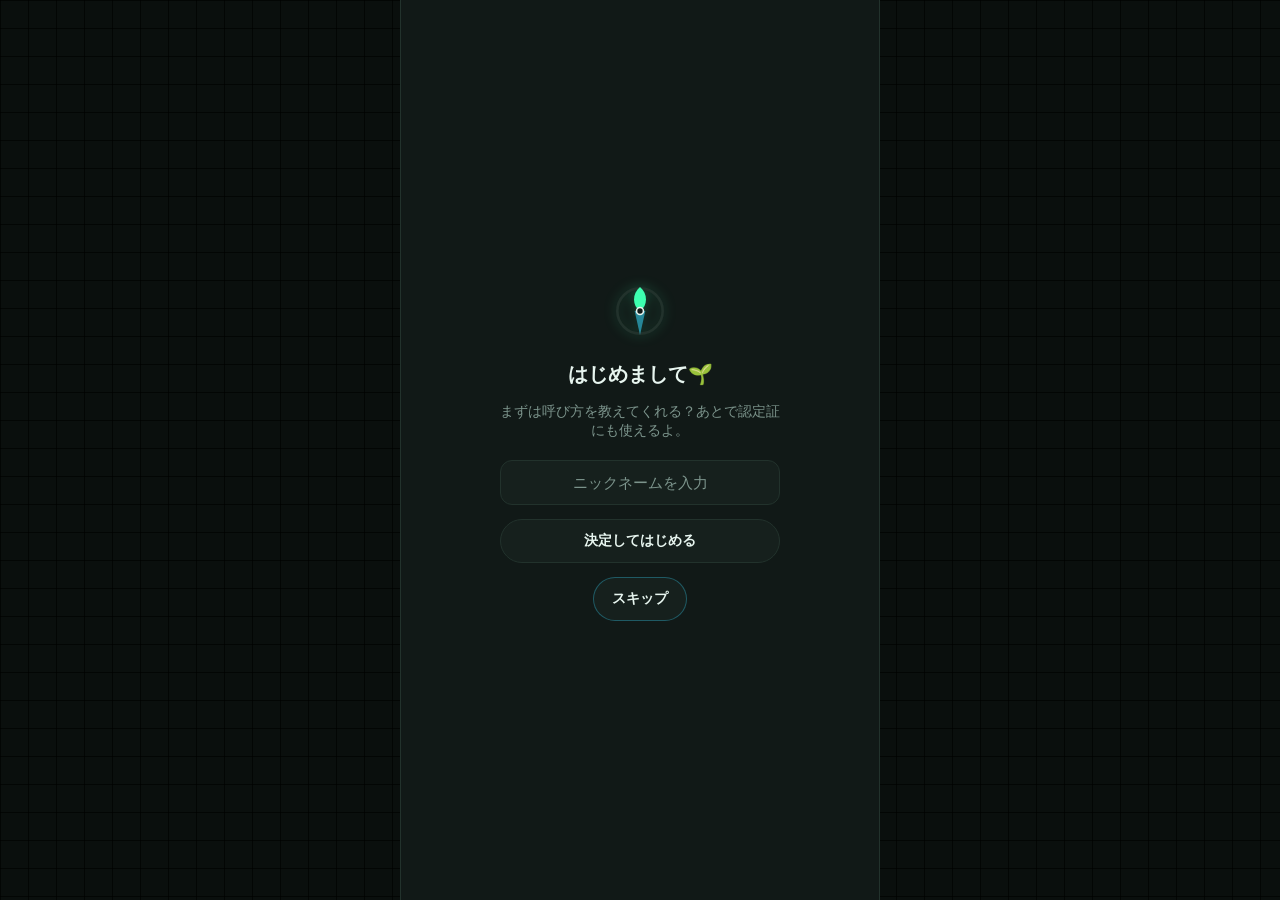
<file: index.html>
<!DOCTYPE html>
<html lang="ja">

<head>
    <meta charset="UTF-8">
    <meta name="viewport" content="width=device-width, initial-scale=1.0, viewport-fit=cover">
    <title>CO2 Compass | カーボン診断AI</title>
    <meta name="theme-color" content="#0A0F0D">
    <link rel="manifest" href="manifest.json">
    <link rel="apple-touch-icon" href="icons/apple-touch-icon.png">
    <meta name="apple-mobile-web-app-capable" content="yes">
    <meta name="apple-mobile-web-app-status-bar-style" content="black-translucent">
    <meta name="apple-mobile-web-app-title" content="CO2 Compass">
    <link rel="icon" type="image/svg+xml" href="data:image/svg+xml,%3Csvg%20xmlns='http://www.w3.org/2000/svg'%20viewBox='0%200%2048%2048'%3E%3Crect%20width='48'%20height='48'%20rx='10'%20fill='%230A0F0D'/%3E%3Ccircle%20cx='24'%20cy='24'%20r='17'%20fill='none'%20stroke='%2322322C'%20stroke-width='2'/%3E%3Cpath%20d='M24%206%20C30%2011%2030%2020%2024%2024%20C18%2020%2018%2011%2024%206%20Z'%20fill='%233DFFB0'/%3E%3Cpolygon%20points='24,42%2028,24%2024,24%2020,24'%20fill='%2333C7E8'%20opacity='0.6'/%3E%3Ccircle%20cx='24'%20cy='24'%20r='2.6'%20fill='%230A0F0D'%20stroke='%23E7F5EF'%20stroke-width='1.2'/%3E%3C/svg%3E">
    <link rel="preconnect" href="https://fonts.googleapis.com">
    <link
        href="https://fonts.googleapis.com/css2?family=JetBrains+Mono:wght@400;500;700;800&family=Inter:wght@400;500;600;700&display=swap"
        rel="stylesheet">
    <link rel="stylesheet" href="css/style.css">
    <link rel="stylesheet" href="css/reminder.css">
    <link rel="stylesheet" href="css/backup.css">
    <link rel="stylesheet" href="css/nickname.css">
    <link rel="stylesheet" href="css/profile-edit.css">
    <link rel="stylesheet" href="css/question.css">
</head>

<body>

    <div class="app">
        <!-- ===== 起動時のオンボーディング演出 =====
             ローディング → (初回のみ)ニックネーム入力 → チャット画面
             裏側では main.js が通常通りチャットの初期化を進めているので、
             ここは「見た目としてチャット画面を隠しておく」役割だけを持つ。 -->
        <div id="loadingScreen" class="onboarding-overlay loading-screen visible">
            <svg class="brand-icon" viewBox="0 0 48 48" aria-hidden="true" focusable="false">
                <circle cx="24" cy="24" r="17" fill="none" stroke="var(--border)" stroke-width="2" />
                <path d="M24 6 C30 11 30 20 24 24 C18 20 18 11 24 6 Z" fill="var(--mint)" />
                <polygon points="24,42 28,24 24,24 20,24" fill="var(--cyan)" opacity="0.6" />
                <circle cx="24" cy="24" r="2.6" fill="var(--bg-panel)" stroke="var(--text-hi)" stroke-width="1.2" />
            </svg>
            <p class="loading-text">読み込み中<span class="loading-dots"><span></span><span></span><span></span></span></p>
        </div>

        <div id="nicknameScreen" class="onboarding-overlay nickname-screen" hidden>
            <svg class="brand-icon" viewBox="0 0 48 48" aria-hidden="true" focusable="false">
                <circle cx="24" cy="24" r="17" fill="none" stroke="var(--border)" stroke-width="2" />
                <path d="M24 6 C30 11 30 20 24 24 C18 20 18 11 24 6 Z" fill="var(--mint)" />
                <polygon points="24,42 28,24 24,24 20,24" fill="var(--cyan)" opacity="0.6" />
                <circle cx="24" cy="24" r="2.6" fill="var(--bg-panel)" stroke="var(--text-hi)" stroke-width="1.2" />
            </svg>
            <h2 class="onboarding-title">はじめまして🌱</h2>
            <p class="onboarding-body">まずは呼び方を教えてくれる？あとで認定証にも使えるよ。</p>
            <div class="onboarding-input-row">
                <input type="text" id="onboardingNicknameInput" maxlength="20" placeholder="ニックネームを入力" autocomplete="off">
            </div>
            <button type="button" id="onboardingNicknameSubmit" class="reply-btn onboarding-submit">決定してはじめる</button>
            <button type="button" id="onboardingNicknameSkip" class="reply-btn quiz-option">スキップ</button>
        </div>

        <header class="app-header">
            <div class="brand">
                <svg class="brand-icon" viewBox="0 0 48 48" aria-hidden="true" focusable="false">
                    <circle cx="24" cy="24" r="17" fill="none" stroke="var(--border)" stroke-width="2" />
                    <path d="M24 6 C30 11 30 20 24 24 C18 20 18 11 24 6 Z" fill="var(--mint)" />
                    <polygon points="24,42 28,24 24,24 20,24" fill="var(--cyan)" opacity="0.6" />
                    <circle cx="24" cy="24" r="2.6" fill="var(--bg-panel)" stroke="var(--text-hi)" stroke-width="1.2" />
                </svg>
                <div>
                    <span class="brand-tag">ECO / AI</span>
                    <h1 class="brand-title">CO<sub>2</sub> Compass</h1>
                </div>
            </div>
            <div class="header-right">
                <span id="levelBadge" class="level-badge">Lv.1</span>
                <div class="gauge-wrap" aria-label="本日の推定CO2排出量">
                    <svg class="gauge" viewBox="0 0 120 120">
                        <circle class="gauge-track" cx="60" cy="60" r="52"></circle>
                        <circle id="gaugeFill" class="gauge-fill" cx="60" cy="60" r="52"></circle>
                    </svg>
                    <div class="gauge-readout">
                        <span id="gaugeValue">0.0</span>
                        <span class="gauge-unit">kg CO2 / 日</span>
                    </div>
                </div>
            </div>
        </header>

        <!-- ===== 💬 チャット PAGE（診断のQ&A。既定で表示） ===== -->
        <div id="chatPage" class="app-page active">
            <main id="chatLog" class="chat-log" aria-live="polite"></main>
            <footer class="reply-dock">
                <div id="replyOptions" class="reply-options"></div>
            </footer>
        </div>

        <!-- ===== 🌱 CO2環境学習 40問ガイド PAGE ===== -->
        <div id="questionPage" class="app-page">
            <div class="question-subbar">
                <button type="button" id="closeQuestionChatBtn" class="question-back-btn">‹ 診断に戻る</button>
                <span class="question-subbar-title">🌱 CO2環境学習 40問ガイド</span>
            </div>

            <div id="questionChatBox" class="question-chat-box"></div>

            <div class="question-chat-footer">
                <button type="button" id="openQuestionModalBtn" class="question-trigger-btn">💬 質問を選ぶ（全40問）</button>
            </div>

            <div id="questionModalMenu" class="question-modal-menu" hidden>
                <div class="question-modal-header">
                    <span class="question-modal-title">カテゴリを選んで質問をタップ</span>
                    <button type="button" id="closeQuestionModalBtn" class="question-modal-close-btn">✕</button>
                </div>

                <div id="questionTabContainer" class="question-tab-container"></div>
                <div id="questionOptionsContainer" class="question-options-container"></div>
            </div>
        </div>

        <!-- ===== 🗓️ 履歴 PAGE ===== -->
        <div id="historyPage" class="app-page">
            <div class="page-scroll">
                <div class="page-head-row">
                    <button id="calPrev" class="cal-nav" aria-label="前の月" type="button">‹</button>
                    <span id="calMonthLabel" class="page-head-label">-</span>
                    <button id="calNext" class="cal-nav" aria-label="次の月" type="button">›</button>
                </div>
                <div id="calendarSummary" class="calendar-summary"></div>
                <div id="monthlyGoalCard" class="monthly-goal-card-wrap"></div>
                <div id="calendarTrend" class="calendar-trend"></div>
                <div class="calendar-weekdays">
                    <span>日</span><span>月</span><span>火</span><span>水</span><span>木</span><span>金</span><span>土</span>
                </div>
                <div id="calendarGrid" class="calendar-grid"></div>
                <div id="calendarDetail" class="calendar-detail"></div>
            </div>
        </div>

        <!-- ===== 🏆 ランキング PAGE ===== -->
        <div id="rankingPage" class="app-page">
            <div class="page-scroll">
                <h2 class="page-title">🏆 自己ランキング</h2>
                <p class="ranking-subtitle">CO2が少なかった日ランキング（過去の自分と比較）</p>
                <div id="rankingList" class="ranking-list"></div>
            </div>
        </div>

        <!-- ===== 🎓 認定証・バッジ PAGE ===== -->
        <div id="achievementsPage" class="app-page">
            <div class="achievements-subtabs" role="tablist">
                    <button type="button" class="subtab-btn active" id="achSubtabCert" data-panel="achPanelCert">証明書</button>
                    <button type="button" class="subtab-btn" id="achSubtabBadges" data-panel="achPanelBadges">バッジ</button>
                    <button type="button" class="subtab-btn" id="achSubtabSettings" data-panel="achPanelSettings">設定</button>
            </div>
            <div class="page-scroll">
                <div id="achPanelCert" class="achievements-panel active">
                    <div id="growthTreeCard" class="growth-tree-card"></div>
                    <div class="cert-name-field" hidden>
                        <label for="certNameInput">証明書に表示するお名前（任意）</label>
                        <input id="certNameInput" type="text" maxlength="20" placeholder="ニックネームなど">
                    </div>
                    <button type="button" id="profileEditOpenBtn" class="reply-btn profile-edit-btn">
                        <span class="btn-icon">✏️</span><span class="btn-text">プロフィール編集</span>
                    </button>
                    <div id="certificateCard" class="certificate-card"></div>
                    <div class="certificate-actions">
                        <button id="certShareBtn" class="reply-btn" type="button">
                            <span class="btn-icon">📤</span><span class="btn-text">シェア</span>
                        </button>
                        <button id="certDownloadBtn" class="reply-btn" type="button">
                            <span class="btn-icon">⬇️</span><span class="btn-text">画像を保存</span>
                        </button>
                    </div>
                </div>

                <div id="achPanelBadges" class="achievements-panel">
                    <div id="weeklyChallengeCard" class="weekly-challenge-card"></div>
                    <h3 class="badges-heading">獲得バッジ</h3>
                    <div id="badgesGrid" class="badges-grid"></div>
                </div>

                <div id="achPanelSettings" class="achievements-panel">
                    <div class="data-manage">
                        <h3 class="data-manage-heading">📦 データ管理</h3>
                        <p class="data-manage-note">記録はこの端末のブラウザだけに保存されているよ。機種変更やブラウザのデータ削除に備えて、バックアップを保存しておこう。</p>
                        <p class="data-manage-note" id="backupStatusNote"></p>
                        <div class="data-manage-actions">
                            <button id="exportDataBtn" class="reply-btn" type="button">
                                <span class="btn-icon">💾</span><span class="btn-text">バックアップを保存</span>
                            </button>
                            <button id="importDataBtn" class="reply-btn" type="button">
                                <span class="btn-icon">📂</span><span class="btn-text">復元する</span>
                            </button>
                        </div>
                        <input type="file" id="importFileInput" accept="application/json" hidden>
                    </div>

                    <div class="data-manage">
                        <h3 class="data-manage-heading">📍 通学・通勤距離</h3>
                        <p class="data-manage-note" id="commuteStatusNote"></p>
                        <div class="data-manage-actions">
                            <button id="resetCommuteBtn" class="reply-btn" type="button">
                                <span class="btn-icon">📍</span><span class="btn-text">距離をリセット</span>
                            </button>
                        </div>
                    </div>

                    <!-- <div class="data-manage">
                        <div class="reminder-toggle-row">
                            <div>
                                <h3 class="data-manage-heading">🔔 記録リマインダー</h3>
                                <p class="data-manage-note">設定した時刻までにその日の記録がないと、通知でお知らせするよ。</p>
                            </div>
                            <label class="switch">
                                <input type="checkbox" id="reminderToggle">
                                <span class="switch-track"><span class="switch-thumb"></span></span>
                            </label>
                        </div>

                        <div class="reminder-settings" id="reminderSettings">
                            <div class="reminder-row">
                                <span class="reminder-row-label">時刻</span>
                                <input id="reminderTimeInput" type="time" value="20:00" class="reminder-time-input">
                            </div>
                            <div class="reminder-row reminder-row-days">
                                <span class="reminder-row-label">曜日</span>
                                <div class="reminder-day-chips">
                                    <button type="button" class="reminder-day-chip" data-day="0" aria-pressed="true">日</button>
                                    <button type="button" class="reminder-day-chip" data-day="1" aria-pressed="true">月</button>
                                    <button type="button" class="reminder-day-chip" data-day="2" aria-pressed="true">火</button>
                                    <button type="button" class="reminder-day-chip" data-day="3" aria-pressed="true">水</button>
                                    <button type="button" class="reminder-day-chip" data-day="4" aria-pressed="true">木</button>
                                    <button type="button" class="reminder-day-chip" data-day="5" aria-pressed="true">金</button>
                                    <button type="button" class="reminder-day-chip" data-day="6" aria-pressed="true">土</button>
                                </div>
                            </div>
                        </div>

                        <p class="data-manage-note" id="reminderStatusNote"></p>
                        <p class="data-manage-note reminder-permission-note" id="reminderPermissionNote"></p>

                        <div class="data-manage-actions">
                            <button id="reminderTestBtn" class="reply-btn" type="button">
                                <span class="btn-icon">🔔</span><span class="btn-text">テスト通知を送る</span>
                            </button>
                        </div>
                    </div> -->
                </div>
            </div>
        </div>

        <!-- ===== BOTTOM NAV ===== -->
        <nav class="bottom-nav" aria-label="メインナビゲーション">
            <button class="nav-tab active" id="navChat" type="button">
                <svg class="icon-outline" viewBox="0 0 24 24" fill="none" aria-hidden="true" xmlns="http://www.w3.org/2000/svg">
                    <path d="M4 12c0-4.4 3.6-8 8-8s8 3.6 8 8-3.6 8-8 8c-1.1 0-2.1-.2-3-.6L4 21l1.7-4.5C4.6 15 4 13.6 4 12z"
                        stroke="currentColor" stroke-width="1.6" stroke-linejoin="round"></path>
                </svg>
                <svg class="icon-filled" viewBox="0 0 24 24" aria-hidden="true" xmlns="http://www.w3.org/2000/svg">
                    <path d="M4 12c0-4.4 3.6-8 8-8s8 3.6 8 8-3.6 8-8 8c-1.1 0-2.1-.2-3-.6L4 21l1.7-4.5C4.6 15 4 13.6 4 12z"
                        fill="currentColor"></path>
                </svg>
                <span>チャット</span>
            </button>
            <button class="nav-tab" id="navHistory" type="button">
                <svg class="icon-outline" viewBox="0 0 24 24" fill="none" aria-hidden="true" xmlns="http://www.w3.org/2000/svg">
                    <rect x="3" y="5" width="18" height="16" rx="2" stroke="currentColor" stroke-width="1.6" fill="none"></rect>
                    <path d="M16 3v4M8 3v4" stroke="currentColor" stroke-width="1.6" stroke-linecap="round" stroke-linejoin="round"></path>
                    <path d="M7 11h10M7 15h10" stroke="currentColor" stroke-width="1.4" stroke-linecap="round" stroke-linejoin="round"></path>
                </svg>
                <svg class="icon-filled" viewBox="0 0 24 24" aria-hidden="true" xmlns="http://www.w3.org/2000/svg">
                    <rect x="3" y="5" width="18" height="16" rx="2" fill="currentColor"></rect>
                    <path d="M16 3v4M8 3v4" stroke="var(--bg-panel)" stroke-width="1.6" stroke-linecap="round"></path>
                    <rect x="6" y="10.5" width="12" height="7.5" rx="1" fill="var(--bg-panel)"></rect>
                </svg>
                <span>履歴</span>
            </button>
            <button class="nav-tab" id="navRanking" type="button">
                <svg class="icon-outline" viewBox="0 0 24 24" fill="none" aria-hidden="true" xmlns="http://www.w3.org/2000/svg">
                    <path d="M8 4h8v6a4 4 0 01-8 0V4z" stroke="currentColor" stroke-width="1.6" stroke-linejoin="round"></path>
                    <path d="M8 6H5a1 1 0 00-1 1v1a3 3 0 003 3M16 6h3a1 1 0 011 1v1a3 3 0 01-3 3" stroke="currentColor" stroke-width="1.5" stroke-linecap="round"></path>
                    <path d="M12 14v3M9 20h6M10 17h4v3h-4z" stroke="currentColor" stroke-width="1.6" stroke-linejoin="round"></path>
                </svg>
                <svg class="icon-filled" viewBox="0 0 24 24" aria-hidden="true" xmlns="http://www.w3.org/2000/svg">
                    <path d="M8 4h8v6a4 4 0 01-8 0V4z" fill="currentColor"></path>
                    <path d="M8 6H5a1 1 0 00-1 1v1a3 3 0 003 3M16 6h3a1 1 0 011 1v1a3 3 0 01-3 3" stroke="currentColor" stroke-width="1.5" stroke-linecap="round" fill="none"></path>
                    <path d="M12 14v3M9 20h6M10 17h4v3h-4z" fill="currentColor"></path>
                </svg>
                <span>ランキング</span>
            </button>
            <button class="nav-tab" id="navAchievements" type="button">
                <svg class="icon-outline" viewBox="0 0 24 24" fill="none" aria-hidden="true" xmlns="http://www.w3.org/2000/svg">
                    <circle cx="12" cy="9" r="6" stroke="currentColor" stroke-width="1.6"></circle>
                    <path d="M9 14.5L7 21l5-3 5 3-2-6.5" stroke="currentColor" stroke-width="1.6" stroke-linejoin="round"></path>
                </svg>
                <svg class="icon-filled" viewBox="0 0 24 24" aria-hidden="true" xmlns="http://www.w3.org/2000/svg">
                    <path d="M9 14.5L7 21l5-3 5 3-2-6.5" fill="currentColor"></path>
                    <circle cx="12" cy="9" r="6" fill="currentColor"></circle>
                </svg>
                <span>認定証</span>

            </button>
        </nav>

        <!-- ===== 📊 診断結果 MODAL（Q&Aが終わったらここだけモーダルで出す） ===== -->
        <div id="resultOverlay" class="modal-overlay" aria-hidden="true">
            <div class="modal result-modal" role="dialog" aria-modal="true" aria-labelledby="resultModalTitle">
                <div class="modal-handle"></div>
                <div class="modal-head">
                    <h2 id="resultModalTitle" class="modal-title">AI 診断結果</h2>
                    <button id="resultClose" class="modal-close" aria-label="閉じる" type="button">✕</button>
                </div>
                <div id="resultModalBody" class="result-modal-body"></div>
            </div>
        </div>

        <!-- ===== 📆 過去の日の詳細 MODAL（カレンダーから日付タップ時） ===== -->
        <div id="dayDetailOverlay" class="modal-overlay" aria-hidden="true">
            <div class="modal day-detail-modal" role="dialog" aria-modal="true" aria-labelledby="dayDetailTitle">
                <div class="modal-handle"></div>
                <div class="modal-head">
                    <h2 id="dayDetailTitle" class="modal-title">-</h2>
                    <button id="dayDetailClose" class="modal-close" aria-label="閉じる" type="button">✕</button>
                </div>
                <div id="dayDetailBody" class="result-modal-body"></div>
            </div>
        </div>

        <!-- ===== ⚡ クイック記録 MODAL ===== -->
        <div id="quickLogOverlay" class="modal-overlay" aria-hidden="true">
            <div class="modal quicklog-modal" role="dialog" aria-modal="true" aria-labelledby="quickLogTitle">
                <div class="modal-handle"></div>
                <div class="modal-head">
                    <h2 id="quickLogTitle" class="modal-title">⚡ クイック記録</h2>
                    <button id="quickLogClose" class="modal-close" aria-label="閉じる" type="button">✕</button>
                </div>
                <p class="quicklog-note">今日やったことにチェックするだけ。約10秒で記録できるよ。</p>
                <div id="quickLogList" class="quicklog-list"></div>
                <button id="quickLogSubmit" class="reply-btn restart" type="button">
                    <span class="btn-icon">✅</span><span class="btn-text">記録する</span>
                </button>
            </div>
        </div>

        <!-- ===== プロフィール編集モーダル（証明書のお名前を変更する） ===== -->
        <div id="profileEditModal" class="modal-backdrop" hidden>
            <div class="modal-box">
                <h3 class="modal-box-title">プロフィール編集</h3>
                <p class="modal-box-desc">証明書に表示するお名前を変更できるよ。</p>
                <input type="text" id="profileEditInput" maxlength="20" placeholder="ニックネームなど" autocomplete="off">
                <p id="profileEditError" class="modal-box-error" hidden></p>
                <div class="modal-box-actions">
                    <button type="button" id="profileEditCancel" class="reply-btn quiz-option">キャンセル</button>
                    <button type="button" id="profileEditSave" class="reply-btn">保存する</button>
                </div>
            </div>
        </div>

    </div>

    <script src="javascript/state.js"></script>
    <script src="javascript/data.js"></script>
    <script src="javascript/quiz.js"></script>
    <script src="javascript/gamify.js"></script>
    <script src="javascript/realworld.js"></script>
    <script src="javascript/cost.js"></script>
    <script src="javascript/commute.js"></script>
    <script src="javascript/quicklog.js"></script>
    <script src="javascript/monthlygoal.js"></script>
    <script src="javascript/backup.js"></script>
    <script src="javascript/reminder.js"></script>
    <script src="javascript/chat.js"></script>
    <script src="javascript/modals.js"></script>
    <script src="javascript/flow.js"></script>
    <script src="javascript/nickname.js"></script>
    <script src="javascript/profile-edit.js"></script>
    <script src="javascript/question.js"></script>
    <script src="javascript/main.js"></script>
</body>

</html>
</file>
<file: css/style.css>
/* =========================================================
   CO2 Compass — design tokens
   ========================================================= */
:root{
  --bg-void:     #0A0F0D;
  --bg-panel:    #111917;
  --bg-panel-2:  #16201D;
  --border:      #22322C;

  --mint:        #3DFFB0;
  --cyan:        #33C7E8;
  --warn:        #FF9C4C;
  --danger:      #FF5470;

  --text-hi:     #E7F5EF;
  --text-dim:    #7C948C;

  --font-display: 'JetBrains Mono', monospace;
  --font-body:    'Inter', sans-serif;

  --radius: 14px;
}

*{ box-sizing: border-box; }

html, body{
  height: 100%;
  margin: 0;
  background: var(--bg-void);
  color: var(--text-hi);
  font-family: var(--font-body);
  -webkit-font-smoothing: antialiased;
}

/* subtle circuit-grid atmosphere */
body{
  background-image:
    linear-gradient(var(--border) 1px, transparent 1px),
    linear-gradient(90deg, var(--border) 1px, transparent 1px);
  background-size: 28px 28px;
  background-attachment: fixed;
  background-color: var(--bg-void);
  background-blend-mode: overlay;
  opacity: 1;
}

.app{
  max-width: 480px;
  margin: 0 auto;
  height: 100vh;
  height: 100dvh;
  display: flex;
  flex-direction: column;
  background: linear-gradient(180deg, rgba(17,25,23,.92), rgba(10,15,13,.98));
  border-left: 1px solid var(--border);
  border-right: 1px solid var(--border);
  position: relative;
  overflow: hidden;
}

/* ================= HEADER (single row, clean) ================= */
.app-header{
  display: flex;
  align-items: center;
  justify-content: space-between;
  gap: 12px;
  min-width: 0;
  padding: 16px 18px;
  background: linear-gradient(180deg, var(--bg-panel) 0%, var(--bg-panel) 60%, var(--bg-panel-2) 100%);
  border-bottom: 1px solid var(--border);
  box-shadow: 0 6px 16px -8px rgba(0,0,0,.45);
  position: relative;
  z-index: 5;
}

.brand{
  display: flex;
  align-items: center;
  gap: 10px;
  min-width: 0;
  flex-shrink: 1;
}

.brand-icon{
  width: 32px;
  height: 32px;
  flex-shrink: 0;
  filter: drop-shadow(0 0 6px rgba(61,255,176,.25));
}

.brand-tag{
  display: block;
  font-family: var(--font-display);
  font-size: 9px;
  letter-spacing: .18em;
  color: var(--cyan);
}

.brand-title{
  margin: 2px 0 0;
  font-family: var(--font-display);
  font-weight: 800;
  font-size: 17px;
  letter-spacing: .02em;
  color: var(--text-hi);
  white-space: nowrap;
  overflow: hidden;
  text-overflow: ellipsis;
}
.brand-title sub{ color: var(--mint); font-size: 10px; }

.header-right{
  display: flex;
  align-items: center;
  gap: 10px;
  flex-shrink: 0;
}

.level-badge{
  display: inline-flex;
  align-items: center;
  gap: 5px;
  font-family: var(--font-display);
  font-size: 11px;
  font-weight: 700;
  color: var(--bg-void);
  background: linear-gradient(135deg, var(--mint), var(--cyan));
  border-radius: 999px;
  padding: 6px 12px 6px 9px;
  white-space: nowrap;
  flex-shrink: 0;
  box-shadow: 0 3px 10px -3px rgba(61,255,176,.5);
}
.level-badge::before{
  content: '★';
  font-size: 10px;
  line-height: 1;
}

/* ---- gauge (today's estimate) ---- */
.gauge-wrap{
  position: relative;
  width: 54px;
  height: 54px;
  flex-shrink: 0;
  filter: drop-shadow(0 2px 8px rgba(0,0,0,.35));
}
.gauge{ width: 100%; height: 100%; transform: rotate(-90deg); }
.gauge-track{
  fill: none;
  stroke: var(--bg-panel-2);
  stroke-width: 9;
}
.gauge-fill{
  fill: none;
  stroke: var(--mint);
  stroke-width: 9;
  stroke-linecap: round;
  stroke-dasharray: 326.7;
  stroke-dashoffset: 326.7;
  transition: stroke-dashoffset .8s cubic-bezier(.4,0,.2,1), stroke .8s ease;
}
.gauge-readout{
  position: absolute;
  top: 0; right: 0; bottom: 0; left: 0;
  display: flex;
  flex-direction: column;
  align-items: center;
  justify-content: center;
}
#gaugeValue{
  font-family: var(--font-display);
  font-weight: 700;
  font-size: 13px;
  line-height: 1;
  color: var(--text-hi);
}
.gauge-unit{
  font-size: 6.5px;
  color: var(--text-dim);
  letter-spacing: .01em;
  margin-top: 2px;
  text-align: center;
  line-height: 1.15;
}

/* ================= BOTTOM NAV (real app-style tab bar) ================= */
.bottom-nav{
  display: flex;
  align-items: stretch;
  /* background: rgba(28,38,35,.92); */
  backdrop-filter: blur(16px) saturate(160%);
  -webkit-backdrop-filter: blur(16px) saturate(160%);
  border: 1px solid rgba(255,255,255,.08);
  border-radius: 26px;
  box-shadow: 0 10px 30px -6px rgba(0,0,0,.5);
  margin: 0 14px calc(10px + env(safe-area-inset-bottom));
  flex-shrink: 0;
  position: relative;
  z-index: 5;
}

.nav-tab{
  flex: 1;
  display: flex;
  flex-direction: column;
  align-items: center;
  justify-content: center;
  gap: 4px;
  padding: 8px 4px 6px;
  border: none;
  background: transparent;
  color: var(--text-dim);
  cursor: pointer;
  transition: color .15s ease;
  position: relative;
}
.nav-tab svg{
  width: 22px;
  height: 22px;
  transition: transform .18s cubic-bezier(.34,1.56,.64,1);
}
.nav-tab .icon-filled{ display: none; }
.nav-tab .icon-outline{ display: block; }
.nav-tab.active .icon-filled{ display: block; }
.nav-tab.active .icon-outline{ display: none; }
.nav-tab span{
  font-size: 10px;
  font-weight: 500;
  letter-spacing: .01em;
  transition: font-weight .15s ease;
}
.nav-tab:active svg{ transform: scale(.88); }
.nav-tab.active{ color: var(--mint); }
.nav-tab.active svg{ transform: scale(1.08); }
.nav-tab.active span{ font-weight: 700; }

/* ================= CHAT LOG ================= */
.chat-log{
  flex: 1;
  overflow-y: auto;
  padding: 18px 16px 8px;
  display: flex;
  flex-direction: column;
  gap: 12px;
}

.bubble-row{
  display: flex;
  align-items: flex-end;
  gap: 5px;
  max-width: 82%;
}
.bubble-row.ai{ align-self: flex-start; }
.bubble-row.user{ align-self: flex-end; flex-direction: row-reverse; }

.bubble-meta{
  display: flex;
  flex-direction: column;
  align-items: flex-end;
  gap: 2px;
  flex-shrink: 0;
  padding-bottom: 2px;
}
.bubble-row.ai .bubble-meta{ align-items: flex-start; }
.bubble-time{
  font-size: 10px;
  color: var(--text-dim);
  white-space: nowrap;
}
.bubble-read{
  font-size: 9.5px;
  color: var(--mint);
  white-space: nowrap;
}

.bubble{
  max-width: 100%;
  padding: 11px 14px;
  border-radius: var(--radius);
  font-size: 14.5px;
  line-height: 1.55;
  animation: rise .35s ease both;
}
@keyframes rise{
  from{ opacity: 0; transform: translateY(8px); }
  to{ opacity: 1; transform: translateY(0); }
}

.bubble.ai{
  background: var(--bg-panel-2);
  border: 1px solid var(--border);
  border-bottom-left-radius: 4px;
  color: var(--text-hi);
}
.bubble.ai .ai-tag{
  display: block;
  font-family: var(--font-display);
  font-size: 9px;
  letter-spacing: .14em;
  color: var(--mint);
  margin-bottom: 4px;
}

.bubble.user{
  background: linear-gradient(135deg, var(--cyan), var(--mint));
  color: #06110D;
  font-weight: 600;
  border-bottom-right-radius: 4px;
}

.result-modal-body .rank{
  font-family: var(--font-display);
  font-size: 40px;
  font-weight: 800;
  color: var(--mint);
}
.result-modal-body .rank.mid{ color: var(--cyan); }
.result-modal-body .rank.warn{ color: var(--warn); }
.result-modal-body .rank.danger{ color: var(--danger); }
.result-modal-body .rank-label{
  font-size: 14px;
  font-weight: 500;
  color: var(--text-dim);
  margin-left: 4px;
}
.result-summary{ margin: 10px 0 12px; font-size: 14px; }
.result-summary strong{ color: var(--mint); }

.result-breakdown{
  display: flex;
  flex-direction: column;
  gap: 10px;
  margin-bottom: 12px;
}
.chart-row{
  display: grid;
  grid-template-columns: 48px 1fr 56px;
  align-items: center;
  gap: 8px;
}
.chart-label{ font-size: 12px; color: var(--text-dim); }
.chart-track{
  height: 9px;
  background: var(--bg-panel-2);
  border-radius: 999px;
  overflow: hidden;
}
.chart-fill{
  height: 100%;
  border-radius: 999px;
  transition: width .6s cubic-bezier(.4,0,.2,1);
}
.chart-fill.cat-transport   { background: var(--cyan); }
.chart-fill.cat-electricity { background: var(--mint); }
.chart-fill.cat-meal        { background: var(--warn); }
.chart-fill.cat-waste       { background: var(--danger); }
.chart-value{
  font-family: var(--font-display);
  font-size: 11.5px;
  color: var(--text-hi);
  text-align: right;
}

.goal-badge{
  margin: 0 0 10px;
  font-size: 13px;
  font-weight: 600;
  padding: 7px 12px;
  border-radius: 8px;
  display: inline-block;
}
.goal-badge.success{ color: var(--mint); background: rgba(61,255,176,.1); }
.goal-badge.miss{ color: var(--warn); background: rgba(255,156,76,.1); }

.history-compare{
  margin: 0 0 12px;
  font-size: 12.5px;
  color: var(--text-dim);
}
.history-compare.up{ color: var(--danger); }
.history-compare.down{ color: var(--mint); }

.result-message{ margin: 0 0 8px; color: var(--text-hi); font-size: 13.5px; }
.result-tip{ margin: 0 0 18px; color: var(--text-dim); font-size: 13px; }

.result-modal-actions{
  display: flex;
  gap: 10px;
}
.result-modal-actions .reply-btn{ flex: 1; justify-content: center; }

.typing{
  align-self: flex-start;
  display: flex;
  gap: 4px;
  padding: 12px 14px;
  background: var(--bg-panel-2);
  border: 1px solid var(--border);
  border-radius: var(--radius);
  border-bottom-left-radius: 4px;
}
.typing span{
  width: 6px; height: 6px; border-radius: 50%;
  background: var(--text-dim);
  animation: bounce 1.1s infinite ease-in-out;
}
.typing span:nth-child(2){ animation-delay: .15s; }
.typing span:nth-child(3){ animation-delay: .3s; }
@keyframes bounce{
  0%, 60%, 100%{ transform: translateY(0); opacity: .5; }
  30%{ transform: translateY(-4px); opacity: 1; }
}

/* ================= QUICK REPLIES ================= */
.reply-dock{
  /* border-top: 1px solid var(--border); */
  /* background: var(--bg-panel); */
  padding: 12px 16px calc(12px + env(safe-area-inset-bottom));
}
.reply-options{
  display: flex;
  flex-wrap: wrap;
  gap: 8px;
}
.reply-btn{
  font-family: var(--font-body);
  font-size: 13.5px;
  font-weight: 600;
  color: var(--text-hi);
  background: var(--bg-panel-2);
  border: 1px solid var(--border);
  border-radius: 999px;
  padding: 12px 18px;
  min-height: 44px;
  box-sizing: border-box;
  cursor: pointer;
  display: inline-flex;
  align-items: center;
  gap: 6px;
  transition: border-color .2s ease, transform .15s ease, background .2s ease;
}
.reply-btn .btn-icon{ font-size: 14px; line-height: 1; }
.reply-btn .btn-text{ line-height: 1; }
.reply-btn:hover{
  border-color: var(--mint);
  background: rgba(61,255,176,.08);
}
.reply-btn:active{ transform: scale(.96); }
.reply-btn:focus-visible{
  outline: 2px solid var(--cyan);
  outline-offset: 2px;
}

.reply-btn.restart{
  margin-left: 20px !important;
  border-color: var(--cyan);
  color: var(--cyan);
}

.quiz-header{
  flex-basis: 100%;
  margin-bottom: 2px;
}
.quiz-indicator{
  display: inline-flex;
  align-items: center;
  gap: 6px;
  font-family: var(--font-display);
  font-size: 11px;
  font-weight: 700;
  color: var(--cyan);
  background: rgba(51,199,232,.1);
  border: 1px solid rgba(51,199,232,.3);
  border-radius: 999px;
  padding: 5px 12px;
}
.reply-btn.quiz-option{
  border-color: rgba(51,199,232,.35);
}
.reply-btn.quiz-option:hover{
  border-color: var(--cyan);
  background: rgba(51,199,232,.08);
}

/* scrollbar (webkit) */
.chat-log::-webkit-scrollbar{ width: 6px; }
.chat-log::-webkit-scrollbar-thumb{ background: var(--bg-panel-2); border-radius: 3px; }

@media (prefers-reduced-motion: reduce){
  .bubble, .gauge-fill, .typing span{ animation: none !important; transition: none !important; }
}

/* ================= MODAL SYSTEM (bottom sheet) ================= */
.modal-overlay{
  position: absolute;
  inset: 0;
  display: flex;
  align-items: center;
  justify-content: center;
  background: rgba(6, 10, 9, .6);
  opacity: 0;
  pointer-events: none;
  transition: opacity .22s ease;
  z-index: 50;
  padding: 24px 14px;
  box-sizing: border-box;
}
.modal-overlay.open{ opacity: 1; pointer-events: auto; }

.modal{
  width: 100%;
  max-width: 420px;
  max-height: 84vh;
  overflow-y: auto;
  background: var(--bg-panel);
  border: 1px solid var(--border);
  border-top: 2px solid var(--mint);
  border-radius: 18px;
  padding: 0 0 calc(24px + env(safe-area-inset-bottom));
  box-shadow: 0 20px 50px rgba(0,0,0,.45);
  transform: scale(.97);
  transition: transform .22s ease, opacity .22s ease;
  opacity: 0;
}
.modal-overlay.open .modal{ transform: scale(1); opacity: 1; }

.modal-handle{ display: none; }
.modal-handle::after{ content: none; }

.modal-head{
  display: flex;
  align-items: center;
  gap: 10px;
  padding: 14px 20px 16px;
  margin: 0 0 6px;
  border-bottom: 1px solid var(--border);
  background: var(--bg-panel);
  position: sticky;
  top: 0;
  z-index: 2;
}
.modal-title{
  flex: 1;
  text-align: left;
  margin: 0;
  font-family: var(--font-body);
  font-size: 17px;
  font-weight: 700;
  letter-spacing: -.01em;
  line-height: 1.3;
  color: var(--text-hi);
}
.cal-nav{
  width: 36px; height: 36px;
  border-radius: 50%;
  border: 1px solid var(--border);
  background: var(--bg-panel-2);
  color: var(--text-hi);
  font-size: 17px;
  line-height: 1;
  cursor: pointer;
  transition: background .15s ease, border-color .15s ease, transform .1s ease;
}
.cal-nav:hover{ border-color: var(--mint); }
.cal-nav:active{ transform: scale(.9); }

/* シンプルな丸アイコンボタン（グロー・テキストラベル無し、機能に忠実） */
.modal-close{
  order: 1;
  width: 40px; height: 40px;
  border-radius: 50%;
  border: 1px solid var(--border);
  background: var(--bg-panel-2);
  color: var(--text-dim);
  font-size: 15px;
  cursor: pointer;
  margin-left: auto;
  flex: none;
  display: flex;
  align-items: center;
  justify-content: center;
  transition: background .15s ease, border-color .15s ease, color .15s ease, transform .1s ease;
}
.modal-close:hover{ color: var(--text-hi); border-color: var(--mint); }
.modal-close:active{ transform: scale(.9); }
.modal-close::before{ content: none; }

/* シンプルなタブ切り替え（証明書 / バッジ / 設定） */
.achievements-subtabs{
  display: flex;
  gap: 6px;
  background: transparent;
  border-radius: 0;
}
.subtab-btn{
  border-radius: 0;
  font-family: var(--font-body);
  font-weight: 600;
  padding: 8px 4px 10px;
  border-bottom: 2px solid transparent;
  background: transparent;
  transition: color .15s ease, border-color .15s ease;
}
.subtab-btn.active{
  color: var(--mint);
  background: transparent;
  border-color: var(--mint);
  box-shadow: none;
}

.modal > *:not(.modal-head){
  padding-left: 20px;
  padding-right: 20px;
}
.day-detail-modal .modal-title{ font-size: 15px; }


/* ================= REAL CALENDAR ================= */
.calendar-summary{
  margin-bottom: 14px;
  padding: 12px 14px;
  border-radius: 12px;
  background: var(--bg-panel-2);
  border: 1px solid var(--border);
}
.calendar-summary-empty{
  margin: 0;
  font-size: 12.5px;
  color: var(--text-dim);
  text-align: center;
  padding: 4px 0;
}
.calendar-stats{
  display: grid;
  grid-template-columns: repeat(4, 1fr);
  gap: 6px;
  margin-bottom: 8px;
}
.calendar-stat{
  display: flex;
  flex-direction: column;
  align-items: center;
  gap: 2px;
  text-align: center;
}
.calendar-stat-value{
  font-family: var(--font-display);
  font-weight: 800;
  font-size: 14px;
  color: var(--text-hi);
}
.calendar-stat-label{
  font-size: 9px;
  color: var(--text-dim);
  line-height: 1.3;
}
.month-compare{
  margin: 8px 0 0;
  padding-top: 8px;
  border-top: 1px solid var(--border);
  font-size: 12px;
  font-weight: 600;
  color: var(--text-dim);
}
.month-compare.down{ color: var(--mint); }
.month-compare.up{ color: var(--warn); }
.calendar-insight{
  margin: 6px 0 0;
  font-size: 11.5px;
  color: var(--cyan);
  line-height: 1.5;
}

/* ================= 月間目標プログレスリング ================= */
.monthly-goal-card-wrap{ margin-bottom: 14px; }
.monthly-goal-panel{
  padding: 14px;
  border-radius: 12px;
  background: var(--bg-panel-2);
  border: 1px solid var(--border);
}
.monthly-goal-heading{
  margin: 0 0 8px;
  font-family: var(--font-display);
  font-size: 12.5px;
  font-weight: 700;
  color: var(--text-hi);
}
.monthly-goal-note{
  margin: 0 0 12px;
  font-size: 11.5px;
  color: var(--text-dim);
  line-height: 1.6;
}
.monthly-goal-setup{
  display: flex;
  gap: 8px;
}
.monthly-goal-setup input{
  flex: 1;
  min-width: 0;
  padding: 9px 12px;
  border-radius: 10px;
  border: 1px solid var(--border);
  background: var(--bg-panel);
  color: var(--text-hi);
  font-size: 13px;
  font-family: inherit;
}
.monthly-goal-setup input:focus{ outline: none; border-color: var(--mint); }

.monthly-goal-body{
  display: flex;
  align-items: center;
  gap: 16px;
}
.monthly-goal-ring-wrap{
  position: relative;
  width: 84px;
  height: 84px;
  flex-shrink: 0;
}
.monthly-goal-ring{ width: 100%; height: 100%; transform: rotate(-90deg); }
.monthly-goal-ring-track{
  fill: none;
  stroke: var(--bg-panel);
  stroke-width: 8;
}
.monthly-goal-ring-fill{
  fill: none;
  stroke-width: 8;
  stroke-linecap: round;
  transition: stroke-dashoffset .6s ease, stroke .3s ease;
}
.monthly-goal-ring-label{
  position: absolute;
  inset: 0;
  display: flex;
  flex-direction: column;
  align-items: center;
  justify-content: center;
}
.monthly-goal-ring-value{
  font-family: var(--font-display);
  font-weight: 800;
  font-size: 16px;
  color: var(--text-hi);
  line-height: 1;
}
.monthly-goal-ring-unit{
  font-size: 8.5px;
  color: var(--text-dim);
  margin-top: 2px;
}
.monthly-goal-info{ flex: 1; min-width: 0; }
.monthly-goal-status{
  margin: 0 0 4px;
  font-size: 12.5px;
  font-weight: 700;
  color: var(--mint);
}
.monthly-goal-status.over{ color: var(--warn); }
.monthly-goal-target-text,
.monthly-goal-count-text{
  margin: 0 0 2px;
  font-size: 11px;
  color: var(--text-dim);
}
.monthly-goal-edit-btn{
  margin-top: 6px;
  padding: 0;
  border: none;
  background: none;
  color: var(--cyan);
  font-size: 11.5px;
  font-weight: 700;
  cursor: pointer;
  text-decoration: underline;
}

.monthly-goal-mini{
  margin: 0 0 14px;
  padding: 10px 12px;
  border-radius: 10px;
  background: var(--bg-panel-2);
  border: 1px solid var(--border);
}
.monthly-goal-mini-head{
  display: flex;
  justify-content: space-between;
  align-items: baseline;
  gap: 8px;
  margin-bottom: 6px;
}
.monthly-goal-mini-label{
  font-size: 11px;
  color: var(--text-dim);
  flex-shrink: 0;
}
.monthly-goal-mini-value{
  font-size: 12px;
  font-weight: 700;
  color: var(--text-hi);
  text-align: right;
}
.monthly-goal-mini-target{
  font-weight: 500;
  color: var(--text-dim);
}
.monthly-goal-mini-track{
  height: 6px;
  border-radius: 3px;
  background: var(--bg-panel);
  overflow: hidden;
}
.monthly-goal-mini-fill{
  height: 100%;
  border-radius: 3px;
  transition: width .5s ease;
}

.calendar-trend{
  display: flex;
  align-items: flex-end;
  gap: 2px;
  height: 44px;
  margin-bottom: 14px;
  padding: 0 1px;
}
.trend-bar{
  flex: 1;
  height: 100%;
  display: flex;
  align-items: flex-end;
  min-width: 2px;
}
.trend-bar-fill{
  width: 100%;
  border-radius: 2px 2px 0 0;
  background: var(--mint);
}
.trend-bar.rank-B .trend-bar-fill{ background: var(--cyan); }
.trend-bar.rank-C .trend-bar-fill{ background: var(--warn); }
.trend-bar.rank-D .trend-bar-fill{ background: var(--danger); }
.trend-bar.empty .trend-bar-fill{ background: var(--border); opacity: .5; }

.calendar-weekdays{
  display: grid;
  grid-template-columns: repeat(7, 1fr);
  text-align: center;
  font-size: 10.5px;
  color: var(--text-dim);
  margin-bottom: 6px;
}
.calendar-grid{
  display: grid;
  grid-template-columns: repeat(7, 1fr);
  gap: 4px;
}
.cal-day{
  aspect-ratio: 1;
  display: flex;
  flex-direction: column;
  align-items: center;
  justify-content: center;
  gap: 3px;
  border-radius: 10px;
  font-size: 12px;
  color: var(--text-hi);
  background: transparent;
  border: 1px solid transparent;
  cursor: default;
  position: relative;
}
.cal-day.empty{ visibility: hidden; }
.cal-day.today{ border-color: var(--cyan); }
.cal-day.has-entry{ cursor: pointer; background: var(--bg-panel-2); }
.cal-day.has-entry:hover{ border-color: var(--mint); }
.cal-day.selected{ border-color: var(--mint); background: rgba(61,255,176,.1); }
.cal-dot{
  width: 6px; height: 6px;
  border-radius: 50%;
}
.cal-dot.rank-S, .cal-dot.rank-A{ background: var(--mint); }
.cal-dot.rank-B{ background: var(--cyan); }
.cal-dot.rank-C{ background: var(--warn); }
.cal-dot.rank-D{ background: var(--danger); }

.calendar-detail{
  margin-top: 16px;
  padding-top: 14px;
  border-top: 1px solid var(--border);
  min-height: 40px;
}
.calendar-detail .cd-empty{
  font-size: 12.5px;
  color: var(--text-dim);
  margin: 0;
}
/* ================= GAMIFICATION: XP / STREAK / LEVEL-UP ================= */
.xp-block{
  margin: 4px 0 14px;
}
.xp-row{
  display: flex;
  justify-content: space-between;
  align-items: baseline;
  margin-bottom: 6px;
}
.xp-label{
  font-family: var(--font-display);
  font-size: 11px;
  color: var(--cyan);
  letter-spacing: .06em;
}
.xp-gain{
  font-family: var(--font-display);
  font-size: 12px;
  color: var(--mint);
  font-weight: 700;
}
.xp-track{
  height: 8px;
  background: var(--bg-panel-2);
  border-radius: 999px;
  overflow: hidden;
}
.xp-fill{
  height: 100%;
  border-radius: 999px;
  background: linear-gradient(90deg, var(--mint), var(--cyan));
  transition: width .8s cubic-bezier(.4,0,.2,1);
}

.streak-badge{
  margin: 0 0 10px;
  font-size: 12.5px;
  font-weight: 600;
  color: var(--warn);
  background: rgba(255,156,76,.1);
  border-radius: 8px;
  padding: 7px 12px;
  display: inline-block;
}

.level-up-toast{
  align-self: center;
  background: linear-gradient(135deg, rgba(61,255,176,.15), rgba(51,199,232,.15));
  border: 1px solid var(--mint);
  border-radius: var(--radius);
  padding: 10px 16px;
  font-family: var(--font-display);
  font-size: 13px;
  font-weight: 700;
  color: var(--text-hi);
  text-align: center;
}

/* ================= RANKING MODAL (self-ranking) ================= */
.ranking-list{
  display: flex;
  flex-direction: column;
  gap: 8px;
}
.ranking-row{
  display: grid;
  grid-template-columns: 28px 1fr auto;
  align-items: center;
  gap: 10px;
  background: var(--bg-panel-2);
  border: 1px solid var(--border);
  border-radius: 10px;
  padding: 10px 12px;
}
.ranking-row.today{ border-color: var(--mint); background: rgba(61,255,176,.08); }
.ranking-rank{
  font-family: var(--font-display);
  font-weight: 800;
  font-size: 13px;
  color: var(--text-dim);
  text-align: center;
}
.ranking-row:nth-child(1) .ranking-rank{ color: #FFD700; }
.ranking-row:nth-child(2) .ranking-rank{ color: #C0C0C0; }
.ranking-row:nth-child(3) .ranking-rank{ color: #CD7F32; }
.ranking-date{
  font-size: 12.5px;
  color: var(--text-hi);
}
.ranking-date .you-tag{
  font-size: 10px;
  color: var(--mint);
  margin-left: 6px;
}
.ranking-value{
  font-family: var(--font-display);
  font-size: 13px;
  font-weight: 700;
  color: var(--text-hi);
}
.ranking-empty{
  font-size: 12.5px;
  color: var(--text-dim);
  text-align: center;
  padding: 20px 0;
}
.ranking-subtitle{
  font-size: 12.5px;
  color: var(--text-dim);
  margin: 0 0 14px;
}

/* ================= REAL-WORLD FEATURES (weather) ================= */

.weather-tip{
  margin: 0 0 14px;
  font-size: 12.5px;
  color: var(--cyan);
  background: rgba(51,199,232,.08);
  border-radius: 8px;
  padding: 8px 12px;
}

.co2-equivalent{
  margin: 0 0 14px;
  padding: 10px 12px;
  border-radius: 10px;
  background: var(--bg-panel-2);
  border: 1px solid var(--border);
}
.co2-equivalent-title{
  margin: 0 0 6px;
  font-size: 11px;
  font-weight: 700;
  color: var(--text-dim);
}
.co2-equivalent-row{
  margin: 0;
  font-size: 12.5px;
  color: var(--text-hi);
  line-height: 1.6;
}
.co2-equivalent-row strong{ color: var(--mint); }

.cost-estimate{
  margin: 0 0 14px;
  padding: 10px 12px;
  border-radius: 10px;
  background: rgba(255,156,76,.08);
  border: 1px solid rgba(255,156,76,.25);
  font-size: 12.5px;
  color: var(--text-hi);
}
.cost-estimate strong{ color: var(--warn); }

/* ================= 認定バッジ TOAST ================= */
.badge-unlock-toast{
  align-self: center;
  background: linear-gradient(135deg, rgba(255,156,76,.15), rgba(61,255,176,.15));
  border: 1px solid var(--warn);
  border-radius: var(--radius);
  padding: 10px 16px;
  font-family: var(--font-display);
  font-size: 13px;
  font-weight: 700;
  color: var(--text-hi);
  text-align: center;
}

/* ================= 認定証・バッジ MODAL: 成長する木 ================= */
.growth-tree-card{
  margin-bottom: 14px;
  padding: 16px 14px 12px;
  border-radius: 18px;
  text-align: center;
  background:
    radial-gradient(circle at 50% 38%, rgba(61,255,176,.16), rgba(51,199,232,.06) 45%, transparent 70%),
    var(--bg-panel-2);
  border: 1px solid var(--border);
  box-shadow: 0 8px 24px -6px rgba(0,0,0,.45);
  position: relative;
  overflow: hidden;
}
.growth-tree-card::before{
  content: '';
  position: absolute;
  top: 0; left: 0; right: 0; height: 1px;
  background: linear-gradient(90deg, transparent, rgba(61,255,176,.4), transparent);
}
.growth-tree-visual{
  width: 124px;
  height: 112px;
  margin: 0 auto;
  position: relative;
}
.growth-tree-visual svg{
  width: 100%;
  height: 100%;
  overflow: visible;
  filter: drop-shadow(0 4px 10px rgba(0,0,0,.35));
}
.growth-tree-steps{
  display: flex;
  align-items: center;
  justify-content: center;
  gap: 8px;
  margin: 8px auto 4px;
}
.tree-step-dot{
  width: 7px;
  height: 7px;
  border-radius: 50%;
  background: var(--bg-panel-3);
  border: 1px solid var(--border-light);
  transition: all .35s cubic-bezier(.34,1.56,.64,1);
}
.tree-step-dot.done{
  background: var(--mint);
  border-color: var(--mint);
  box-shadow: 0 0 6px rgba(61,255,176,.45);
}
.tree-step-dot.active{
  background: var(--cyan);
  border-color: var(--cyan);
  box-shadow: 0 0 10px rgba(51,199,232,.8);
  transform: scale(1.35);
}
.growth-tree-label{
  margin: 6px 0 2px;
  font-family: var(--font-display);
  font-weight: 700;
  font-size: 15px;
  color: var(--text-hi);
  letter-spacing: .02em;
}
.growth-tree-next{
  margin: 0;
  font-size: 11.5px;
  color: var(--text-dim);
}

/* ---- 成長する木のオーガニックアニメーション ---- */
.tree-canopy-sway{
  transform-origin: 60px 88px;
  animation: treeCanopySway 4.8s ease-in-out infinite alternate;
}
@keyframes treeCanopySway{
  0%{ transform: rotate(-1.4deg) skewX(-0.5deg); }
  100%{ transform: rotate(1.8deg) skewX(0.7deg); }
}

.tree-sway-leaf-left{
  transform-origin: 59px 78px;
  animation: leafSwayLeft 3.6s ease-in-out infinite alternate;
}
@keyframes leafSwayLeft{
  0%{ transform: rotate(-3deg); }
  100%{ transform: rotate(4deg); }
}

.tree-sway-leaf-right{
  transform-origin: 60px 70px;
  animation: leafSwayRight 3.2s ease-in-out infinite alternate 0.4s;
}
@keyframes leafSwayRight{
  0%{ transform: rotate(3deg); }
  100%{ transform: rotate(-4.5deg); }
}

.tree-cluster-top{
  transform-origin: 60px 22px;
  animation: clusterBreath 3.2s ease-in-out infinite alternate;
}
.tree-cluster-left{
  transform-origin: 38px 44px;
  animation: clusterBreath 3.8s ease-in-out infinite alternate 0.5s;
}
.tree-cluster-right{
  transform-origin: 82px 42px;
  animation: clusterBreath 3.5s ease-in-out infinite alternate 1s;
}
@keyframes clusterBreath{
  0%{ transform: scale(1); }
  100%{ transform: scale(1.04); }
}

.tree-seed-glow{
  transform-origin: 60px 88px;
  animation: seedGlowPulse 2.4s ease-in-out infinite alternate;
}
@keyframes seedGlowPulse{
  0%{ transform: scale(0.85); opacity: 0.35; }
  100%{ transform: scale(1.18); opacity: 0.9; }
}

.tree-seed-body{
  transform-origin: 60px 93px;
  animation: seedBreath 2.4s ease-in-out infinite alternate;
}
@keyframes seedBreath{
  0%{ transform: scale(1); }
  100%{ transform: scale(1.05); }
}

.tree-bloom-aura{
  transform-origin: 60px 38px;
  animation: bloomAuraPulse 3.8s ease-in-out infinite alternate;
}
@keyframes bloomAuraPulse{
  0%{ transform: scale(0.92); opacity: 0.4; }
  100%{ transform: scale(1.14); opacity: 0.85; }
}

.tree-flower{
  animation: flowerTwinkle 3.2s ease-in-out infinite alternate;
}
@keyframes flowerTwinkle{
  0%{ transform: scale(1) rotate(0deg); }
  50%{ transform: scale(1.08) rotate(3deg); }
  100%{ transform: scale(0.96) rotate(-2deg); }
}

.tree-firefly-1, .tree-firefly-2, .tree-firefly-3, .tree-firefly-4{
  animation: fireflyFloat 3s ease-in-out infinite alternate;
}
.tree-firefly-1{ animation-delay: 0s; }
.tree-firefly-2{ animation-delay: 0.8s; }
.tree-firefly-3{ animation-delay: 1.5s; }
.tree-firefly-4{ animation-delay: 2.2s; }
@keyframes fireflyFloat{
  0%{ transform: translate(0, 0) scale(0.7); opacity: 0.2; }
  50%{ opacity: 1; transform: translate(2px, -3px) scale(1.2); filter: drop-shadow(0 0 3px #3DFFB0); }
  100%{ transform: translate(-2px, -6px) scale(0.8); opacity: 0.35; }
}

.tree-petal-drift-1, .tree-petal-drift-2, .tree-petal-drift-3, .tree-petal-drift-4{
  animation: petalDrift 4.2s ease-in-out infinite;
}
.tree-petal-drift-1{ animation-delay: 0s; }
.tree-petal-drift-2{ animation-delay: 1.3s; }
.tree-petal-drift-3{ animation-delay: 2.3s; }
.tree-petal-drift-4{ animation-delay: 3.3s; }
@keyframes petalDrift{
  0%{ transform: translate(0, -6px) rotate(0deg); opacity: 0; }
  20%{ opacity: 0.95; }
  75%{ opacity: 0.85; }
  100%{ transform: translate(14px, 18px) rotate(140deg); opacity: 0; }
}

.tree-sparkle-1, .tree-sparkle-2, .tree-sparkle-3{
  animation: sparkleBlink 2.2s ease-in-out infinite alternate;
}
.tree-sparkle-1{ animation-delay: 0s; }
.tree-sparkle-2{ animation-delay: 0.7s; }
.tree-sparkle-3{ animation-delay: 1.4s; }
@keyframes sparkleBlink{
  0%{ transform: scale(0.6); opacity: 0.15; }
  50%{ transform: scale(1.25); opacity: 1; filter: drop-shadow(0 0 3px #33C7E8); }
  100%{ transform: scale(0.8); opacity: 0.3; }
}


.certificate-card{
  margin-bottom: 14px;
}
.weekly-challenge-card{
  margin-bottom: 14px;
  padding: 12px 14px;
  border-radius: 12px;
  background: rgba(51,199,232,.08);
  border: 1px solid rgba(51,199,232,.25);
}
.weekly-heading{
  margin: 0 0 4px;
  font-size: 11px;
  font-weight: 700;
  color: var(--cyan);
}
.weekly-text{
  margin: 0 0 6px;
  font-size: 13px;
  color: var(--text-hi);
  line-height: 1.5;
}
.weekly-status{
  margin: 0 0 6px;
  font-size: 11px;
  color: var(--text-dim);
}
.weekly-status.cleared{
  color: var(--mint);
  font-weight: 700;
}
.weekly-meta{
  margin: 0;
  font-size: 11px;
  color: var(--text-hi);
  opacity: .85;
}
.badges-empty{
  font-size: 12px;
  color: var(--text-dim);
  text-align: center;
  padding: 18px 10px;
}
.badge-cell.locked{
  opacity: .55;
  filter: grayscale(0.55);
}
/* ---- 認定証カード：ティア別グラデーションフレーム + シール + レジャー風フッター ---- */
.cert-frame{
  --cert-c1: var(--mint);
  --cert-c2: var(--cyan);
  padding: 2px;
  border-radius: 20px;
  background: linear-gradient(135deg, var(--cert-c1), var(--cert-c2) 55%, var(--cert-c1));
  transition: background .3s ease;
}
.cert-inner{
  position: relative;
  border-radius: 18px;
  padding: 20px 18px 16px;
  text-align: center;
  overflow: hidden;
  background:
    linear-gradient(var(--border) 1px, transparent 1px),
    linear-gradient(90deg, var(--border) 1px, transparent 1px),
    var(--bg-panel-2);
  background-size: 18px 18px, 18px 18px, auto;
}
.cert-corner{
  position: absolute;
  width: 14px;
  height: 14px;
  border-color: var(--cert-c1);
  opacity: .85;
  pointer-events: none;
}
.cert-corner-tl{ top: 7px; left: 7px; border-top: 2px solid; border-left: 2px solid; border-radius: 4px 0 0 0; }
.cert-corner-tr{ top: 7px; right: 7px; border-top: 2px solid; border-right: 2px solid; border-radius: 0 4px 0 0; }
.cert-corner-bl{ bottom: 7px; left: 7px; border-bottom: 2px solid; border-left: 2px solid; border-radius: 0 0 0 4px; }
.cert-corner-br{ bottom: 7px; right: 7px; border-bottom: 2px solid; border-right: 2px solid; border-radius: 0 0 4px 0; }
.cert-hologram{
  position: absolute;
  top: -16px;
  right: -16px;
  width: 56px;
  height: 56px;
  border-radius: 50%;
  background: conic-gradient(from 90deg, var(--cert-c1), var(--cert-c2), #fff, var(--cert-c1));
  opacity: .18;
  filter: blur(1px);
  pointer-events: none;
}
.cert-seal{
  width: 54px;
  height: 54px;
  margin: 0 auto 6px;
}
.cert-seal svg{ width: 100%; height: 100%; }
.cert-tier-badge{
  display: inline-flex;
  align-items: center;
  gap: 4px;
  margin: 0 0 8px;
  padding: 3px 11px;
  border-radius: 999px;
  font-family: var(--font-display);
  font-size: 10px;
  font-weight: 700;
  color: var(--bg-void);
  background: linear-gradient(135deg, var(--cert-c1), var(--cert-c2));
}
.cert-kicker{
  margin: 0;
  font-family: var(--font-display);
  font-size: 9px;
  letter-spacing: .18em;
  color: var(--cyan);
}
.cert-title{
  margin: 5px 0 3px;
  font-family: var(--font-display);
  font-weight: 800;
  font-size: 19px;
  color: var(--cert-c1);
}
.cert-title sub{ font-size: 11px; }
.cert-sub{
  margin: 0 0 10px;
  font-size: 11px;
  color: var(--text-dim);
}
.cert-recipient{
  margin: 0 0 12px;
}
.cert-recipient-label{
  display: block;
  margin-bottom: 4px;
  font-family: var(--font-display);
  font-size: 8.5px;
  letter-spacing: .18em;
  color: var(--text-dim);
}
.cert-recipient-name{
  display: inline-block;
  margin: 0;
  padding: 0 14px 4px;
  min-width: 150px;
  font-family: var(--font-display);
  font-weight: 800;
  font-size: 17px;
  color: var(--text-hi);
  border-bottom: 1px solid var(--cert-c1);
}
.cert-divider{
  height: 1px;
  margin: 0 0 12px;
  background: linear-gradient(90deg, transparent, var(--cert-c1), var(--cert-c2), transparent);
  opacity: .6;
}
.cert-stats{
  display: grid;
  grid-template-columns: 1fr 1fr;
  gap: 10px 0;
  padding-bottom: 10px;
  margin-bottom: 10px;
  border-bottom: 1px solid var(--border);
}
.cert-stat{
  display: flex;
  flex-direction: column;
  gap: 2px;
  padding: 0 8px 8px;
  position: relative;
}
.cert-stat:nth-child(1)::after,
.cert-stat:nth-child(2)::after{
  content: '';
  position: absolute;
  left: 8px;
  right: 8px;
  bottom: 0;
  height: 1px;
  background: var(--border);
}
.cert-stat:nth-child(odd)::before{
  content: '';
  position: absolute;
  right: 0;
  top: 2px;
  bottom: 10px;
  width: 1px;
  background: var(--border);
}
.cert-stat-value{
  font-family: var(--font-display);
  font-weight: 800;
  font-size: 16px;
  color: var(--text-hi);
}
.cert-stat-label{
  font-size: 9.5px;
  color: var(--text-dim);
}
.cert-perforation{
  height: 1px;
  margin: 10px 0;
  background-image: repeating-linear-gradient(90deg, var(--border) 0 6px, transparent 6px 12px);
}
.cert-footer{
  display: flex;
  flex-direction: column;
  gap: 3px;
}
.cert-footer-row{
  display: flex;
  justify-content: space-between;
  font-family: var(--font-display);
  font-size: 9.5px;
  letter-spacing: .02em;
}
.cert-footer-label{ color: var(--text-dim); }
.cert-footer-value{ color: var(--text-hi); }

.cert-name-field{
  margin-bottom: 14px;
}
.cert-name-field label{
  display: block;
  margin-bottom: 6px;
  font-size: 11.5px;
  color: var(--text-dim);
}
.cert-name-field input{
  width: 100%;
  box-sizing: border-box;
  padding: 10px 12px;
  border-radius: 10px;
  border: 1px solid var(--border);
  background: var(--bg-panel-2);
  color: var(--text-hi);
  font-family: var(--font-body);
  font-size: 13px;
}
.cert-name-field input:focus{
  outline: none;
  border-color: var(--mint);
}
.cert-name-field input::placeholder{ color: var(--text-dim); }

.certificate-actions{
  display: flex;
  gap: 10px;
  margin-bottom: 20px;
}
.certificate-actions .reply-btn{ flex: 1; justify-content: center; }

.badges-heading{
  margin: 0 0 12px;
  font-family: var(--font-display);
  font-size: 13px;
  font-weight: 700;
  color: var(--text-hi);
}
.badges-grid{
  display: grid;
  grid-template-columns: repeat(2, 1fr);
  gap: 10px;
}
.badge-cell{
  display: flex;
  flex-direction: column;
  align-items: center;
  text-align: center;
  gap: 4px;
  padding: 14px 10px;
  border-radius: 12px;
  border: 1px solid var(--border);
  background: var(--bg-panel-2);
}
.badge-cell.unlocked{
  border-color: var(--mint);
  background: rgba(61,255,176,.06);
}
.badge-cell.locked{
  opacity: .5;
}
.badge-icon{
  font-size: 24px;
  line-height: 1;
}
.badge-title{
  font-size: 12px;
  font-weight: 700;
  color: var(--text-hi);
}
.badge-desc{
  font-size: 10.5px;
  color: var(--text-dim);
}

/* .data-manage{
  margin-top: 18px;
  padding-top: 16px;
  border-top: 1px solid var(--border);
} */
.data-manage-heading{
  margin: 0 0 6px;
  font-family: var(--font-display);
  font-size: 13px;
  font-weight: 700;
  color: var(--text-hi);
}
.data-manage-note{
  margin: 0 0 12px;
  font-size: 11.5px;
  color: var(--text-dim);
  line-height: 1.6;
}
.data-manage-actions{
  display: flex;
  gap: 10px;
}
.data-manage-actions .reply-btn{ flex: 1; justify-content: center; }

/* ================= 設定アコーディオン（バックアップ・通学距離をまとめて折りたたむ） ================= */
.settings-accordion{
  margin-top: 18px;
  border-top: 1px solid var(--border);
  padding-top: 4px;
}
.settings-accordion-summary{
  list-style: none;
  cursor: pointer;
  padding: 10px 2px;
  font-family: var(--font-display);
  font-size: 13px;
  font-weight: 700;
  color: var(--text-hi);
  display: flex;
  align-items: center;
  justify-content: space-between;
}
.settings-accordion-summary::-webkit-details-marker{ display: none; }
.settings-accordion-summary::after{
  content: '›';
  font-size: 20px;
  color: var(--text-dim);
  transform: rotate(90deg);
  transition: transform .2s ease;
}
.settings-accordion[open] .settings-accordion-summary::after{
  transform: rotate(-90deg);
}
.settings-accordion-body{
  padding-top: 4px;
}
.settings-accordion .data-manage{
  margin-top: 0;
  padding-top: 0;
  border-top: none;
}
.settings-accordion .data-manage + .data-manage{
  margin-top: 14px;
}

/* ================= クイック記録 (10秒モード) ================= */
.quicklog-note{
  margin: 0 0 16px;
  font-size: 12.5px;
  color: var(--text-dim);
  line-height: 1.6;
}
.quicklog-list{
  display: flex;
  flex-direction: column;
  gap: 10px;
  margin-bottom: 18px;
}
.quicklog-item{
  display: flex;
  align-items: center;
  gap: 10px;
  padding: 12px 14px;
  border-radius: 12px;
  border: 1px solid var(--border);
  background: var(--bg-panel-2);
  cursor: pointer;
  transition: border-color .15s ease, background .15s ease;
}
.quicklog-item:has(.quicklog-checkbox:checked){
  border-color: var(--mint);
  background: rgba(61,255,176,.08);
}
.quicklog-checkbox{
  width: 18px;
  height: 18px;
  accent-color: var(--mint);
  flex-shrink: 0;
}
.quicklog-icon{
  font-size: 18px;
  flex-shrink: 0;
}
.quicklog-label{
  font-size: 13.5px;
  color: var(--text-hi);
}
/* ==========================================================
   認定証・バッジ モーダル — サブタブ (証明書 / バッジ / 設定)
   ========================================================== */
.achievements-subtabs{
  display: flex;
  gap: 6px;
  padding:4px 4px 4px 12px;
  border-bottom: 1px solid var(--border);
  /* margin-bottom: 14px; */
}
.subtab-btn{
  flex: 1;
  padding: 8px 6px;
  border-radius: 10px;
  border: 1px solid transparent;
  background: transparent;
  color: var(--text-dim);
  font-family: var(--font-body);
  font-size: 12.5px;
  font-weight: 600;
  cursor: pointer;
  transition: background .2s ease, color .2s ease, border-color .2s ease;
}
.subtab-btn.active{
  color: var(--mint);
  background: rgba(61,255,176,.1);
  border-color: rgba(61,255,176,.35);
}
.achievements-panel{ display: none; }
.achievements-panel.active{ display: block; }

/* ==========================================================
   診断結果モーダル用 — 豆知識ミニカード（旧クイズ機能の後継）
   ========================================================== */
.insight-mini-card{
  margin: 0 0 14px;
  padding: 10px 12px;
  border-radius: 10px;
  background: var(--bg-panel-2);
  border: 1px solid var(--border);
}
.insight-mini-tag{
  display: inline-block;
  margin-bottom: 4px;
  padding: 2px 8px;
  border-radius: 999px;
  font-size: 10px;
  font-weight: 700;
  color: var(--cyan);
  background: rgba(51,199,232,.12);
}
.insight-mini-title{
  margin: 0 0 3px;
  font-size: 12.5px;
  font-weight: 700;
  color: var(--text-hi);
}
.insight-mini-body{
  margin: 0;
  font-size: 12px;
  line-height: 1.55;
  color: var(--text-dim);
}

/* ==========================================================
   診断結果モーダル — 直近7日間トレンド
   .trend-bar / .trend-bar-fill / .rank-X（カレンダー由来）と
   .month-compare（月次比較由来）をそのまま再利用しているため、
   ここではコンテナのレイアウトだけ追加する。
   ========================================================== */
.weekly-trend-card{
  margin: 0 0 14px;
  padding: 12px 12px 10px;
  border-radius: 10px;
  background: var(--bg-panel-2);
  border: 1px solid var(--border);
}
.weekly-trend-heading{
  margin: 0 0 8px;
  font-size: 12px;
  font-weight: 700;
  color: var(--text-hi);
}
.weekly-trend-bars{
  display: flex;
  align-items: flex-end;
  gap: 4px;
  height: 44px;
  margin-bottom: 4px;
}
.weekly-trend-bars .trend-bar{
  flex: 1;
  height: 100%;
}
/* 認定証セクションのタブ（証明書/バッジ/設定）を、
   ヘッダー（.modal-handle + .modal-head）のすぐ下でスティッキーにする。
   長いコンテンツをスクロールしても、タブが常に手の届く位置に残る。 */
.achievements-subtabs{
  position: static;
  /* margin-top: 0; */
}
/* ==========================================================
   チャット内蔵カード（モーダル廃止版）
   診断結果・カレンダー・ランキング・認定証・クイック記録は
   すべて #chatLog の中の「AIが送ったカード」として表示される。
   ========================================================== */
.chat-card{
  align-self: stretch;
  border-radius: var(--radius);
  background: var(--bg-panel-2);
  border: 1px solid var(--border);
  overflow: hidden;
  animation: rise .3s ease both;
}

.chat-card-head{
  display: flex;
  align-items: center;
  gap: 8px;
  padding: 14px 16px;
  border-bottom: 1px solid var(--border);
  font-family: var(--font-display);
  font-size: 13px;
  font-weight: 700;
  color: var(--text-hi);
}
.chat-card-title{
  flex: 1;
  text-align: center;
  font-family: var(--font-display);
  font-size: 13.5px;
  font-weight: 700;
  color: var(--text-hi);
}

.chat-card-body{
  padding: 16px;
}

/* カレンダーカードの月送りボタンは chat-card-head の両端に配置 */
#calendarCard .chat-card-head{ justify-content: space-between; }

/* ==========================================================
   本物のタブ切り替えページ（履歴・ランキング・認定証）
   チャットと同じ .app の中で、表示するページだけを切り替える。
   ========================================================== */
.app-page{
  display: none;
  flex: 1;
  min-height: 0;
  flex-direction: column;
}
.app-page.active{ display: flex; }

#chatPage{ flex-direction: column; }

.page-scroll{
  flex: 1;
  overflow-y: auto;
  padding: 18px 16px 24px;
}

.page-head-row{
  display: flex;
  align-items: center;
  justify-content: center;
  gap: 16px;
  margin-bottom: 16px;
}
.page-head-label{
  font-family: var(--font-display);
  font-size: 15px;
  font-weight: 700;
  color: var(--text-hi);
  min-width: 100px;
  text-align: center;
}
.page-title{
  margin: 0 0 12px;
  font-family: var(--font-display);
  font-size: 15px;
  font-weight: 700;
  color: var(--text-hi);
}
</file>
<file: css/reminder.css>
/* ==========================================================
   reminder.css — 🔔 記録リマインダー専用スタイル
   index.html からリンクされていたが実体が存在せず、
   トグルスイッチ・曜日チップ・時刻入力がブラウザのデフォルト
   見た目のまま（=見た目が壊れている）だった問題を解消する。
   既存のテーマ変数（--mint, --bg-panel-2, --border, --text-hi,
   --text-dim, --radius, --font-body）をそのまま再利用する。
   ========================================================== */

/* ---- ヘッダー行 + iOSスタイルのトグルスイッチ ---- */
.reminder-toggle-row{
  margin-top: 14px;
  display: flex;
  align-items: flex-start;
  justify-content: space-between;
  gap: 12px;
  margin-bottom: 14px;
}

.switch{
  position: relative;
  display: inline-block;
  flex: none;
  width: 46px;
  height: 27px;
  cursor: pointer;
}
.switch input{
  position: absolute;
  opacity: 0;
  width: 100%;
  height: 100%;
  margin: 0;
  cursor: pointer;
}
.switch-track{
  position: absolute;
  inset: 0;
  background: var(--bg-panel-2);
  border: 1px solid var(--border);
  border-radius: 999px;
  transition: background .2s ease, border-color .2s ease;
}
.switch-thumb{
  position: absolute;
  top: 2px;
  left: 2px;
  width: 21px;
  height: 21px;
  border-radius: 50%;
  background: var(--text-dim);
  transition: transform .2s cubic-bezier(.34,1.56,.64,1), background .2s ease;
}
.switch input:checked + .switch-track{
  background: rgba(61,255,176,.18);
  border-color: var(--mint);
}
.switch input:checked + .switch-track .switch-thumb{
  transform: translateX(19px);
  background: var(--mint);
}
.switch input:focus-visible + .switch-track{
  outline: 2px solid var(--cyan);
  outline-offset: 2px;
}

/* ---- 設定ブロック（オフのときは薄暗く表示） ---- */
.reminder-settings{
  display: flex;
  flex-direction: column;
  gap: 12px;
  padding: 12px;
  margin-bottom: 12px;
  border-radius: var(--radius);
  background: var(--bg-panel-2);
  border: 1px solid var(--border);
  transition: opacity .2s ease;
}
.reminder-settings.is-disabled{
  opacity: .45;
  pointer-events: none;
}

.reminder-row{
  display: flex;
  align-items: center;
  justify-content: space-between;
  gap: 10px;
}
.reminder-row-days{
  align-items: flex-start;
}
.reminder-row-label{
  font-size: 12.5px;
  font-weight: 600;
  color: var(--text-hi);
  flex-shrink: 0;
  padding-top: 6px;
}

.reminder-time-input{
  font-family: var(--font-body);
  font-size: 14px;
  font-weight: 600;
  color: var(--text-hi);
  background: var(--bg-panel);
  border: 1px solid var(--border);
  border-radius: 10px;
  padding: 7px 10px;
  color-scheme: dark;
}
.reminder-time-input:focus-visible{
  outline: 2px solid var(--mint);
  outline-offset: 1px;
}

/* ---- 曜日チップ ---- */
.reminder-day-chips{
  display: flex;
  flex-wrap: wrap;
  gap: 6px;
  justify-content: flex-end;
}
.reminder-day-chip{
  width: 32px;
  height: 32px;
  border-radius: 50%;
  border: 1px solid var(--border);
  background: var(--bg-panel);
  color: var(--text-dim);
  font-family: var(--font-body);
  font-size: 12px;
  font-weight: 600;
  cursor: pointer;
  transition: background .15s ease, border-color .15s ease, color .15s ease, transform .1s ease;
}
.reminder-day-chip:hover{ border-color: var(--mint); }
.reminder-day-chip:active{ transform: scale(.9); }
.reminder-day-chip.active{
  background: var(--mint);
  border-color: var(--mint);
  color: #06110D;
}

/* ---- ステータス / 通知許可メモ ---- */
.reminder-permission-note{
  color: var(--cyan);
  opacity: .85;
}

/* ---- チャット内リマインダートースト（showInAppBanner）---- */
.reminder-toast{
  display: flex;
  flex-direction: column;
  gap: 10px;
}
.reminder-toast-text{
  margin: 0;
  font-size: 14px;
}
.reminder-toast-actions{
  display: flex;
  gap: 8px;
  flex-wrap: wrap;
}
.reminder-toast-actions .reply-btn{
  padding: 8px 14px;
  min-height: 36px;
  font-size: 12.5px;
}

@media (max-width: 380px){
  .reminder-day-chip{ width: 28px; height: 28px; font-size: 11px; }
}
</file>
<file: css/backup.css>
/* =========================================================
   📦 バックアップ／復元（実際のアプリらしい確認・フィードバック）
   既存の style.css のデザイントークンをそのまま利用する。
   ========================================================= */
.backup-toast{
  display: flex;
  flex-direction: column;
  gap: 10px;
}
.backup-toast-text{ margin: 0; }

.backup-toast-warn{
  border: 1px solid var(--warn);
}
.backup-toast-error{
  border: 1px solid var(--danger);
}
.backup-toast-success{
  border: 1px solid var(--mint);
}

.backup-toast-actions{
  display: flex;
  gap: 8px;
}
.backup-toast-actions .reply-btn{
  flex: 1;
  justify-content: center;
}
.backup-toast-actions .reply-btn.backup-toast-danger{
  background: var(--danger);
  color: var(--bg-void);
  border-color: var(--danger);
}
</file>
<file: css/nickname.css>
/* =========================================================
   起動時のオンボーディング演出（ローディング → ニックネーム入力）
   .app に対して position:absolute で重ね、既存の
   modal-overlay（z-index:50）より上に来るようにする。

   重要: display:flex を持つクラスと hidden 属性を併用する場合、
   [hidden]{ display:none } はブラウザのデフォルトスタイルで
   詳細度が .onboarding-overlay と同じため、あとから読み込まれる
   こちらのCSSが勝ってしまい、hidden指定でも実際には
   非表示にならない（＝クリックできてしまうのに何も起きない）
   事故が起きる。!important で明示的に上書きしておく。
   ========================================================= */
.onboarding-overlay{
  position: absolute;
  top: 0; right: 0; bottom: 0; left: 0;
  z-index: 100;
  display: flex;
  flex-direction: column;
  align-items: center;
  justify-content: center;
  gap: 14px;
  padding: 32px;
  text-align: center;
  background: var(--bg-panel);
  opacity: 0;
  transition: opacity .35s ease;
  pointer-events: none;
}
.onboarding-overlay[hidden]{
  display: none !important;
}
.onboarding-overlay.visible{
  opacity: 1;
  pointer-events: auto;
}
.onboarding-overlay .brand-icon{
  width: 64px;
  height: 64px;
}

/* ローディング画面：起動直後だけは即座に見えていてよいので、
   JS側で最初から .visible を付けた状態で描画する。
   アイコンの脈動＋下の3つの点を順番に光らせるインジケーターで
   「読み込み中」であることをはっきり伝える。 */
@keyframes onboardingPulse{
  0%, 100%{ transform: scale(1); opacity: .55; }
  50%{ transform: scale(1.08); opacity: 1; }
}
.loading-screen .brand-icon{
  animation: onboardingPulse 1.3s ease-in-out infinite;
}
.loading-text{
  margin: 0;
  font-family: var(--font-body);
  font-size: 14px;
  color: var(--text-dim);
  display: flex;
  align-items: center;
  gap: 6px;
}
.loading-dots{
  display: inline-flex;
  gap: 3px;
}
.loading-dots span{
  width: 4px;
  height: 4px;
  border-radius: 50%;
  background: var(--text-dim);
  animation: loadingDotBlink 1.2s ease-in-out infinite;
}
.loading-dots span:nth-child(2){ animation-delay: .15s; }
.loading-dots span:nth-child(3){ animation-delay: .3s; }
@keyframes loadingDotBlink{
  0%, 80%, 100%{ opacity: .25; transform: translateY(0); }
  40%{ opacity: 1; transform: translateY(-2px); background: var(--mint); }
}

/* ニックネーム入力画面 */
.nickname-screen .brand-icon{
  animation: onboardingEnter .4s ease both;
}
@keyframes onboardingEnter{
  from{ transform: translateY(6px) scale(.92); opacity: 0; }
  to{ transform: translateY(0) scale(1); opacity: 1; }
}
.onboarding-title{
  margin: 4px 0 0;
  font-family: var(--font-body);
  font-size: 20px;
  font-weight: 700;
  color: var(--text-hi);
}
.onboarding-body{
  margin: 0 0 6px;
  max-width: 280px;
  font-family: var(--font-body);
  font-size: 14px;
  color: var(--text-dim);
}
.onboarding-input-row{
  width: 100%;
  max-width: 280px;
}
.onboarding-input-row input{
  width: 100%;
  box-sizing: border-box;
  background: var(--bg-panel-2);
  border: 1px solid var(--border);
  border-radius: 12px;
  padding: 12px 14px;
  color: var(--text-hi);
  font-family: var(--font-body);
  font-size: 15px;
  text-align: center;
  transition: border-color .15s ease;
}
.onboarding-input-row input::placeholder{ color: var(--text-dim); }
.onboarding-input-row input:focus{
  outline: none;
  border-color: var(--mint);
}
.onboarding-submit{
  width: 100%;
  max-width: 280px;
  justify-content: center;
}
.loading-screen{ z-index: 110; }
.nickname-screen{ z-index: 120; }
</file>
<file: css/profile-edit.css>
/* =========================================================
   プロフィール編集（証明書のお名前をモーダルで編集する）
   ========================================================= */
.profile-edit-btn{
  width: 100%;
  justify-content: center;
  margin-bottom: 14px;
}

/* ---------- モーダル ---------- */
.modal-backdrop{
  position: absolute;
  top: 0; right: 0; bottom: 0; left: 0;
  z-index: 60;
  display: flex;
  align-items: center;
  justify-content: center;
  padding: 24px;
  background: rgba(0, 0, 0, .55);
  opacity: 0;
  transition: opacity .3s ease;
  pointer-events: none;
}
.modal-backdrop[hidden]{
  display: none !important;
}
.modal-backdrop.visible{
  opacity: 1;
  pointer-events: auto;
}
.modal-box{
  width: 100%;
  max-width: 320px;
  box-sizing: border-box;
  background: var(--bg-panel);
  border: 1px solid var(--border);
  border-radius: 16px;
  padding: 20px;
  transform: translateY(8px) scale(.97);
  transition: transform .3s ease;
}
.modal-backdrop.visible .modal-box{
  transform: translateY(0) scale(1);
}
.modal-box-title{
  margin: 0 0 6px;
  font-family: var(--font-body);
  font-size: 17px;
  font-weight: 700;
  color: var(--text-hi);
}
.modal-box-desc{
  margin: 0 0 14px;
  font-family: var(--font-body);
  font-size: 13px;
  color: var(--text-dim);
}
.modal-box input{
  width: 100%;
  box-sizing: border-box;
  background: var(--bg-panel-2);
  border: 1px solid var(--border);
  border-radius: 10px;
  padding: 10px 12px;
  color: var(--text-hi);
  font-family: var(--font-body);
  font-size: 14px;
  margin-bottom: 14px;
}
.modal-box input::placeholder{ color: var(--text-dim); }
.modal-box input:focus{ outline: none; border-color: var(--mint); }
.modal-box-error{
  margin: -8px 0 14px;
  font-family: var(--font-body);
  font-size: 12.5px;
  color: var(--danger);
}
.modal-box-actions{
  display: flex;
  gap: 8px;
}
.modal-box-actions .reply-btn{
  flex: 1;
  justify-content: center;
}

/* ---------- トースト通知 ---------- */
.app-toast{
  position: absolute;
  left: 50%;
  bottom: 90px;
  z-index: 70;
  max-width: 85%;
  background: var(--bg-panel-2);
  border: 1px solid var(--mint);
  color: var(--text-hi);
  font-family: var(--font-body);
  font-size: 13px;
  padding: 10px 18px;
  border-radius: 999px;
  box-shadow: 0 8px 24px rgba(0, 0, 0, .35);
  opacity: 0;
  transform: translate(-50%, 10px);
  transition: opacity .25s ease, transform .25s ease;
  pointer-events: none;
  white-space: nowrap;
  overflow: hidden;
  text-overflow: ellipsis;
}
.app-toast.visible{
  opacity: 1;
  transform: translate(-50%, 0);
}
</file>
<file: css/question.css>
/* =========================================================
   CO2環境学習 40問ガイド スタイル
   メインチャットアプリのヘッダー（.app-header）をそのまま共有し、
   .app-page として動作。
   style.css のグローバル設定（body, .modal-title, .tab-btn等）と
   クラス名やスタイルが衝突しないようすべて question-* でスコープ化。
   ========================================================= */

#questionPage {
    position: relative;
}

/* サブバー（メインヘッダーの下に配置） */
.question-subbar {
    display: flex;
    align-items: center;
    justify-content: space-between;
    gap: 12px;
    padding: 10px 16px;
    background: linear-gradient(180deg, var(--bg-panel) 0%, var(--bg-panel-2) 100%);
    border-bottom: 1px solid var(--border);
    flex-shrink: 0;
}

.question-back-btn {
    background: var(--bg-panel-3);
    border: 1px solid var(--border-light);
    color: var(--mint);
    font-family: var(--font-body);
    font-size: 12px;
    font-weight: 600;
    cursor: pointer;
    padding: 6px 12px;
    border-radius: 999px;
    white-space: nowrap;
    transition: background 0.2s, color 0.2s, border-color 0.2s;
}

.question-back-btn:hover {
    background: rgba(61, 255, 176, 0.08);
    border-color: var(--mint);
}

.question-subbar-title {
    font-size: 13px;
    font-weight: 700;
    color: var(--text-sub);
}

/* チャットエリア */
.question-chat-box {
    flex: 1;
    overflow-y: auto;
    padding: 18px 16px 8px;
    display: flex;
    flex-direction: column;
    gap: 12px;
}

.question-message-row {
    display: flex;
    align-items: flex-end;
    gap: 5px;
    max-width: 82%;
}

.question-message-row.ai {
    align-self: flex-start;
}

.question-message-row.user {
    align-self: flex-end;
    flex-direction: row-reverse;
}

.question-message-content-wrapper {
    display: flex;
    align-items: flex-end;
    gap: 6px;
    width: 100%;
}

.question-message-row.user .question-message-content-wrapper {
    flex-direction: row-reverse;
}

.question-message-bubble {
    position: relative;
    max-width: 100%;
    padding: 11px 14px;
    border-radius: var(--radius);
    white-space: pre-wrap;
    line-height: 1.55;
    font-size: 14.5px;
    word-break: break-word;
    animation: questionRise 0.35s ease both;
}

@keyframes questionRise {
    from {
        opacity: 0;
        transform: translateY(8px);
    }
    to {
        opacity: 1;
        transform: translateY(0);
    }
}

.question-message-row.ai .question-message-bubble {
    background: var(--bg-panel);
    border: 1px solid var(--border);
    border-top-left-radius: 4px;
    box-shadow: 0 4px 12px rgba(0, 0, 0, 0.2);
    color: var(--text-hi);
    padding-top: 24px;
}

.question-message-row.user .question-message-bubble {
    background: linear-gradient(135deg, var(--cyan), var(--mint));
    color: #06110D;
    border-bottom-right-radius: 4px;
    font-weight: 600;
}

/* AIラベルを吹き出し内の上部に配置 */
.question-speaker-label-inside {
    position: absolute;
    top: 8px;
    left: 14px;
    font-family: var(--font-display);
    font-size: 9px;
    letter-spacing: 0.14em;
    color: var(--mint);
    font-weight: 700;
    line-height: 1;
}

/* メタ情報（既読・時刻） */
.question-message-meta {
    display: flex;
    flex-direction: column;
    align-items: flex-end;
    gap: 2px;
    padding-bottom: 2px;
    font-size: 10px;
    color: var(--text-dim);
    white-space: nowrap;
    flex-shrink: 0;
}

.question-message-row.ai .question-message-meta {
    align-items: flex-start;
}

.question-read-status {
    color: var(--mint);
    font-size: 9.5px;
    font-weight: 600;
}

/* タイピングインジケーター（チャット風の返信アニメーション） */
.question-typing {
    align-self: flex-start;
    display: flex;
    align-items: center;
    gap: 4px;
    padding: 12px 16px;
    background: var(--bg-panel);
    border: 1px solid var(--border);
    border-radius: var(--radius);
    border-bottom-left-radius: 4px;
    box-shadow: 0 4px 12px rgba(0, 0, 0, 0.2);
    animation: questionRise 0.25s ease both;
    width: fit-content;
}

.question-typing span {
    width: 6px;
    height: 6px;
    border-radius: 50%;
    background: var(--text-dim);
    animation: questionBounce 1.1s infinite ease-in-out;
}

.question-typing span:nth-child(2) {
    animation-delay: 0.15s;
}

.question-typing span:nth-child(3) {
    animation-delay: 0.3s;
}

@keyframes questionBounce {
    0%, 60%, 100% {
        transform: translateY(0);
        opacity: 0.4;
    }
    30% {
        transform: translateY(-4px);
        opacity: 1;
        background: var(--mint);
    }
}


/* フッター・アクション */
.question-chat-footer {
    padding: 12px 16px calc(12px + env(safe-area-inset-bottom));
    background: linear-gradient(180deg, var(--bg-panel) 0%, var(--bg-panel-2) 100%);
    border-top: 1px solid var(--border);
    flex-shrink: 0;
}

.question-trigger-btn,
.question-option-btn,
.question-tab-btn {
    font-family: var(--font-body);
    transition: border-color 0.2s ease, transform 0.15s ease, background 0.2s ease, opacity 0.2s ease;
}

.question-trigger-btn {
    width: 100%;
    min-height: 44px;
    padding: 12px 18px;
    border-radius: 999px;
    border: 1px solid var(--border);
    background: var(--bg-panel-2);
    color: var(--text-hi);
    font-size: 13.5px;
    font-weight: 600;
    display: inline-flex;
    align-items: center;
    justify-content: center;
    gap: 6px;
    cursor: pointer;
}

.question-trigger-btn:hover,
.question-option-btn:hover,
.question-tab-btn:hover {
    border-color: var(--mint);
    background: rgba(61, 255, 176, 0.08);
}

.question-trigger-btn:active,
.question-option-btn:active,
.question-tab-btn:active {
    transform: scale(0.96);
}

/* 質問選択モーダルメニュー（下部シート） */
.question-modal-menu {
    position: absolute;
    bottom: 0;
    left: 0;
    right: 0;
    width: 100%;
    max-height: 75vh;
    background: linear-gradient(180deg, var(--bg-panel-2) 0%, var(--bg-panel) 100%);
    border-top-left-radius: 20px;
    border-top-right-radius: 20px;
    border-top: 1px solid var(--border-light);
    box-shadow: 0 -10px 30px rgba(0, 0, 0, 0.8);
    z-index: 10;
    padding: 18px 16px calc(18px + env(safe-area-inset-bottom));
    box-sizing: border-box;
    display: flex;
    flex-direction: column;
    gap: 12px;
}

.question-modal-menu[hidden] {
    display: none !important;
}

.question-modal-header {
    display: flex;
    justify-content: space-between;
    align-items: center;
    gap: 12px;
}

.question-modal-title {
    font-size: 12.5px;
    font-weight: 700;
    color: var(--text-sub);
    letter-spacing: 0.02em;
}

.question-modal-close-btn {
    background: var(--bg-panel-3);
    border: 1px solid var(--border-light);
    color: var(--text-main);
    font-size: 14px;
    cursor: pointer;
    width: 30px;
    height: 30px;
    border-radius: 50%;
    display: flex;
    align-items: center;
    justify-content: center;
    transition: background 0.2s;
}

.question-modal-close-btn:hover {
    background-color: var(--border-light);
}

.question-tab-container {
    display: flex;
    gap: 8px;
    overflow-x: auto;
    padding-bottom: 4px;
    scrollbar-width: none;
}

.question-tab-container::-webkit-scrollbar {
    display: none;
}

.question-tab-btn {
    background: var(--bg-panel);
    color: var(--text-sub);
    border: 1px solid var(--border);
    padding: 8px 14px;
    border-radius: 20px;
    white-space: nowrap;
    cursor: pointer;
    font-size: 12px;
    font-weight: 600;
}

.question-tab-btn.active {
    background: var(--mint);
    color: #070a09;
    border-color: var(--mint);
    font-weight: 700;
}

.question-options-container {
    overflow-y: auto;
    display: flex;
    flex-direction: column;
    gap: 8px;
    max-height: 40vh;
    padding-right: 2px;
}

.question-option-btn {
    text-align: left;
    width: 100%;
    background: var(--bg-panel-3);
    color: var(--text-main);
    border: 1px solid var(--border-light);
    padding: 12px 14px;
    border-radius: 12px;
    cursor: pointer;
    font-size: 13px;
    font-weight: 600;
    line-height: 1.45;
}

.question-option-btn:hover {
    background: linear-gradient(135deg, #263830 0%, #1f2d27 100%);
    border-color: var(--mint);
}
</file>
